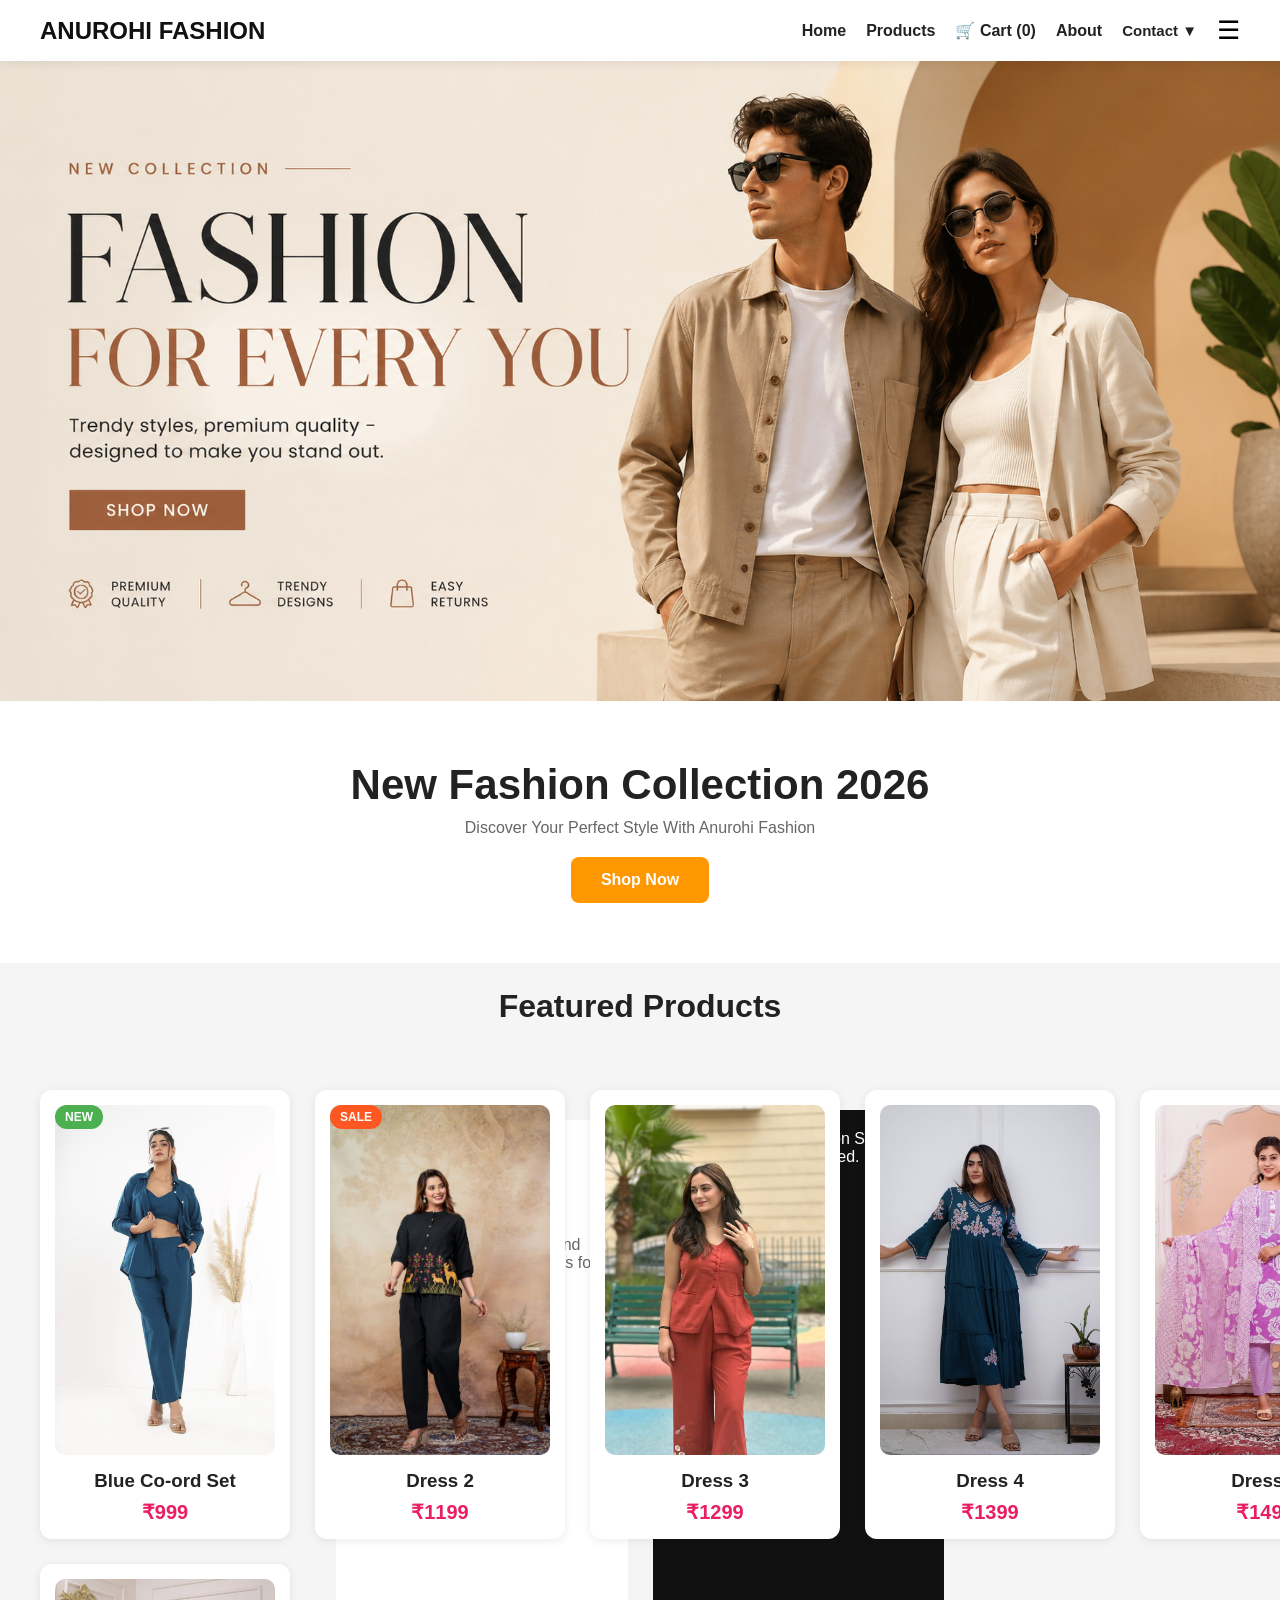
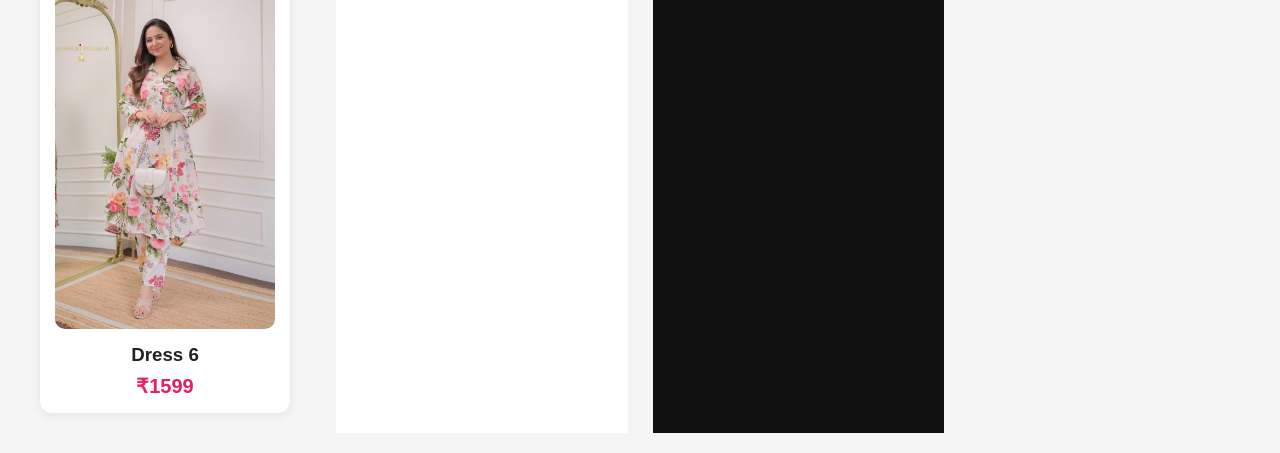
<file: index.html>
<!DOCTYPE html>
<html lang="en">
<head>
<meta charset="UTF-8">
<meta name="viewport" content="width=device-width, initial-scale=1.0">
<title>Anurohi Fashion Store</title>
<link rel="stylesheet" href="style.css">
</head>

<body>

<!-- HEADER -->
<header>

    <div class="logo">
        ANUROHI FASHION
    </div>

    <nav>
        <a href="index.html">Home</a>

        <a href="products.html">Products</a>

        <a href="cart.html">
            🛒 Cart (<span id="cart-count">0</span>)
        </a>

        <a href="#about">About</a>

        <div class="dropdown">

            <button class="dropbtn">
                Contact ▼
            </button>

            <div class="dropdown-content">

                <a href="tel:+918477075633">
                    📱 Call Us
                </a>

                <a href="https://wa.me/918477075633" target="_blank">
                    💬 WhatsApp
                </a>

                <a href="https://www.instagram.com/anujkumar4441" target="_blank">
                    📸 Instagram
                </a>

            </div>

        </div>

        <!-- 3 Line Menu -->

        <div class="apps-menu">

            <button class="apps-btn">
                ☰
            </button>

            <div class="apps-dropdown">

                <a href="products.html">
                    📦 All Products
                </a>

                <a href="cart.html">
                    🛒 Shopping Cart
                </a>

                <a href="tel:+918477075633">
                    📱 Mobile
                </a>

                <a href="https://wa.me/918477075633" target="_blank">
                    💬 WhatsApp
                </a>

                <a href="https://www.instagram.com/anujkumar4441" target="_blank">
                    📸 Instagram
                </a>

            </div>

        </div>

    </nav>

</header>

<!-- BANNER -->

<section class="banner">
   <img src="Banner.jpg.png" alt="Fashion Banner">
</section>

<!-- HERO -->

<section class="hero">

    <h1>New Fashion Collection 2026</h1>

    <p>
        Discover Your Perfect Style With Anurohi Fashion
    </p>

    <a href="products.html" class="buy-btn">
        Shop Now
    </a>

</section>

<!-- FEATURED -->

<section class="featured">

    <h2>Featured Products</h2>

</section>

<!-- PRODUCTS -->

<section class="products">
<section class="products">

    <div class="product">
        <span class="badge new">NEW</span>

        <div class="image-box">
           <img src="Dress 1.jpg.jpeg" alt="Blue Co-ord Set">
        </div>

        <h3>Blue Co-ord Set</h3>
        <p>₹999</p>
    </div>

    <div class="product">
        <span class="badge sale">SALE</span>

        <div class="image-box">
            <img src="Dress 2.jpg.jpeg" alt="Dress 2">
        </div>

        <h3>Dress 2</h3>
        <p>₹1199</p>
    </div>

    <div class="product">
        <div class="image-box">
            <img src="Dress 3.jpg.jpeg" alt="Dress 3">
        </div>

        <h3>Dress 3</h3>
        <p>₹1299</p>
    </div>

    <div class="product">
        <div class="image-box">
            <img src="Dress 4.jpg.jpeg" alt="Dress 4">
        </div>

        <h3>Dress 4</h3>
        <p>₹1399</p>
    </div>

    <div class="product">
        <div class="image-box">
            <img src="Dress 5.jpg.jpeg" alt="Dress 5">
        </div>

        <h3>Dress 5</h3>
        <p>₹1499</p>
    </div>

    <div class="product">
        <div class="image-box">
            <img src="Dress 6.jpg.jpeg" alt="Dress 6">
        </div>

        <h3>Dress 6</h3>
        <p>₹1599</p>
    </div>

</section>
<!-- ABOUT -->

<section id="about" class="hero">

    <h2>About Anurohi Fashion</h2>

    <p>
        We bring stylish, trendy and affordable fashion
        collections for women across India.
    </p>

</section>

<!-- FOOTER -->

<footer>

    <p>
        © 2026 Anurohi Fashion Store. All Rights Reserved.
    </p>

</footer>

<script src="script.js"></script>

</body>
</html>
</file>
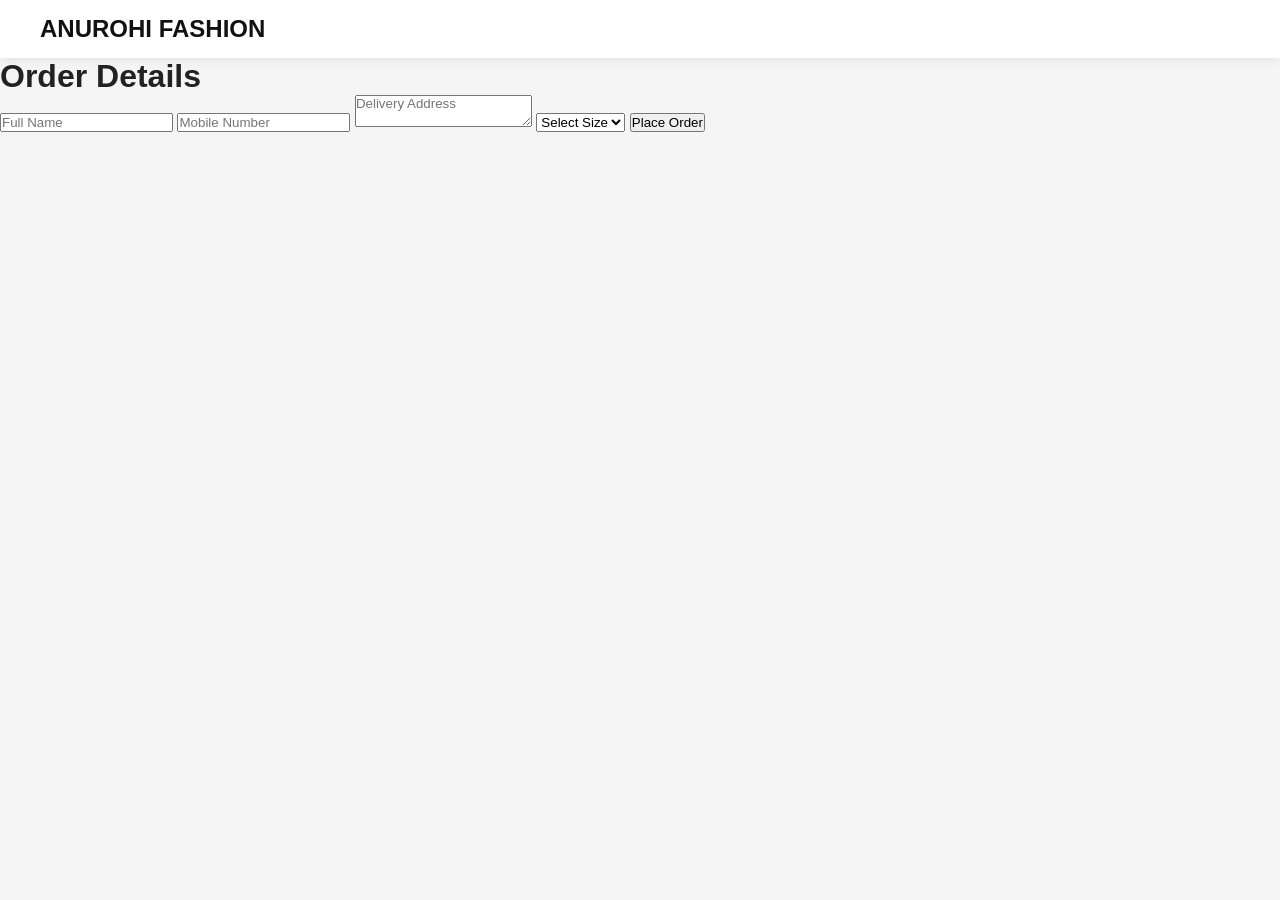
<file: purchase.html>
<!DOCTYPE html>
<html lang="en">
<head>
<meta charset="UTF-8">
<meta name="viewport" content="width=device-width, initial-scale=1.0">
<title>Purchase Product</title>
<link rel="stylesheet" href="style.css">
</head>

<body>

<header>
    <div class="logo">ANUROHI FASHION</div>
</header>

<div class="purchase-container">

    <h1>Order Details</h1>

    <form>

        <input type="text" placeholder="Full Name" required>

        <input type="tel" placeholder="Mobile Number" required>

        <textarea placeholder="Delivery Address" required></textarea>

        <select required>
            <option>Select Size</option>
            <option>S</option>
            <option>M</option>
            <option>L</option>
            <option>XL</option>
        </select>

        <button type="submit">
            Place Order
        </button>

    </form>

</div>

</body>
</html>
</file>
<file: style.css>
/* =========================
   RESET
========================= */

*{
    margin:0;
    padding:0;
    box-sizing:border-box;
    font-family:Arial, sans-serif;
}

body{
    background:#f5f5f5;
    color:#222;
}

/* =========================
   HEADER
========================= */

header{
    display:flex;
    justify-content:space-between;
    align-items:center;
    padding:15px 40px;
    background:#fff;
    box-shadow:0 2px 10px rgba(0,0,0,.08);
    position:sticky;
    top:0;
    z-index:1000;
}

.logo{
    font-size:24px;
    font-weight:bold;
}

nav{
    display:flex;
    align-items:center;
    gap:20px;
}

nav a{
    text-decoration:none;
    color:#222;
    font-weight:600;
}

nav a:hover{
    color:#ff9800;
}

/* =========================
   HERO / BANNER
========================= */

.banner img{
    width:100%;
    display:block;
}

.hero{
    text-align:center;
    padding:60px 20px;
    background:#fff;
}

.hero h1{
    font-size:42px;
    margin-bottom:10px;
}

.hero p{
    color:#666;
    margin-bottom:20px;
}

.hero button{
    background:#000;
    color:#fff;
    border:none;
    padding:12px 25px;
    border-radius:8px;
    cursor:pointer;
}

/* =========================
   TITLE
========================= */

.featured{
    text-align:center;
    padding:25px 20px;
}

.featured h2{
    font-size:32px;
}

/* =========================
   SEARCH BAR
========================= */

.search-box{
    margin-top:15px;
}

.search-box input{
    width:60%;
    max-width:600px;
    padding:14px 20px;
    border:1px solid #ddd;
    border-radius:30px;
    outline:none;
    font-size:16px;
}

/* =========================
   SHOP LAYOUT
========================= */

.shop-container{
    max-width:1400px;
    margin:auto;
    display:flex;
    gap:25px;
    padding:20px;
}

/* =========================
   FILTER SIDEBAR
========================= */

.filters{
    width:260px;
    min-width:260px;
    background:#fff;
    padding:20px;
    border-radius:12px;
    box-shadow:0 2px 10px rgba(0,0,0,.08);
    position:sticky;
    top:90px;
    height:fit-content;
}

.filters h3,
.filters h4{
    margin-bottom:15px;
}

.filters label{
    display:block;
    margin-bottom:10px;
    cursor:pointer;
}

.filters hr{
    margin:20px 0;
}

/* =========================
   PRODUCT GRID
========================= */

.products{
    flex:1;
    display:grid;
    grid-template-columns:repeat(auto-fill,minmax(250px,1fr));
    gap:25px;
}

/* =========================
   PRODUCT CARD
========================= */

.product{
    background:#fff;
    border-radius:12px;
    padding:15px;
    box-shadow:0 2px 10px rgba(0,0,0,.08);
    position:relative;
    overflow:hidden;
    transition:.3s;
}

.product:hover{
    transform:translateY(-6px);
    box-shadow:0 12px 25px rgba(0,0,0,.15);
}

/* IMAGE BOX */

.image-box{
    overflow:hidden;
    border-radius:10px;
}

.image-box img{
    width:100%;
    height:350px;
    object-fit:cover;
    transition:transform .5s ease;
}

.product:hover .image-box img{
    transform:scale(1.12);
}

/* PRODUCT INFO */

.product h3{
    margin-top:15px;
    margin-bottom:8px;
    text-align:center;
}

.product p{
    color:#e91e63;
    font-size:20px;
    font-weight:bold;
    text-align:center;
}

/* =========================
   BADGES
========================= */

.badge{
    position:absolute;
    top:15px;
    left:15px;
    background:red;
    color:white;
    font-size:12px;
    font-weight:bold;
    padding:5px 10px;
    border-radius:20px;
    z-index:10;
}

.badge.sale{
    background:#ff5722;
}

.badge.new{
    background:#4caf50;
}

/* =========================
   SIZE SELECT
========================= */

.size-select{
    width:100%;
    padding:10px;
    border:1px solid #ddd;
    border-radius:8px;
    margin:12px 0;
}

/* =========================
   BUTTONS
========================= */

.product-buttons{
    display:flex;
    gap:10px;
}

.buy-btn,
.cart-btn{
    flex:1;
    padding:12px;
    border:none;
    border-radius:8px;
    text-align:center;
    text-decoration:none;
    font-weight:bold;
    cursor:pointer;
}

.buy-btn{
    background:#ff9800;
    color:white;
}

.buy-btn:hover{
    background:#f57c00;
}

.cart-btn{
    background:#222;
    color:white;
}

.cart-btn:hover{
    background:#000;
}

/* =========================
   FLOATING CART
========================= */

.floating-cart{
    position:fixed;
    bottom:25px;
    right:25px;
    width:60px;
    height:60px;
    border-radius:50%;
    background:#ff9800;
    color:white;
    text-decoration:none;
    display:flex;
    align-items:center;
    justify-content:center;
    font-size:28px;
    z-index:9999;
    box-shadow:0 5px 15px rgba(0,0,0,.25);
}

#floating-cart-count{
    position:absolute;
    top:-5px;
    right:-5px;
    background:red;
    color:white;
    width:22px;
    height:22px;
    border-radius:50%;
    display:flex;
    align-items:center;
    justify-content:center;
    font-size:12px;
}

/* =========================
   CART PAGE
========================= */

.cart-page{
    max-width:1400px;
    margin:40px auto;
    display:grid;
    grid-template-columns:2fr 1fr;
    gap:30px;
    padding:20px;
}

.cart-item{
    display:flex;
    gap:20px;
    background:#fff;
    padding:15px;
    border-radius:12px;
    box-shadow:0 2px 10px rgba(0,0,0,.08);
    margin-bottom:20px;
}

.cart-item img{
    width:120px;
    height:150px;
    object-fit:cover;
    border-radius:10px;
}

.cart-details{
    flex:1;
}

.cart-price{
    color:#e91e63;
    font-size:20px;
    font-weight:bold;
}

.remove-btn{
    background:red;
    color:white;
    border:none;
    padding:10px 15px;
    border-radius:6px;
    cursor:pointer;
}

.cart-summary{
    background:#fff;
    padding:25px;
    border-radius:12px;
    box-shadow:0 2px 10px rgba(0,0,0,.08);
    position:sticky;
    top:90px;
    height:fit-content;
}

.summary-row{
    display:flex;
    justify-content:space-between;
    margin:15px 0;
}

/* =========================
   UPI SECTION
========================= */

.upi-qr{
    width:220px;
    height:220px;
    display:block;
    margin:15px auto;
    border-radius:10px;
    border:1px solid #ddd;
}

.cart-summary input,
.cart-summary textarea{
    width:100%;
    padding:10px;
    margin:10px 0;
    border:1px solid #ddd;
    border-radius:6px;
}

.checkout-btn{
    display:block;
    width:100%;
    text-align:center;
    background:black;
    color:white;
    text-decoration:none;
    padding:12px;
    border:none;
    border-radius:6px;
    margin-top:10px;
    cursor:pointer;
}

/* =========================
   FOOTER
========================= */

footer{
    background:#111;
    color:white;
    text-align:center;
    padding:20px;
    margin-top:40px;
}

/* =========================
   MOBILE
========================= */

@media(max-width:768px){

    header{
        flex-direction:column;
        gap:10px;
    }

    .search-box input{
        width:95%;
    }

    .shop-container{
        flex-direction:column;
    }

    .filters{
        width:100%;
        min-width:100%;
        position:static;
    }

    .products{
        grid-template-columns:repeat(2,1fr);
    }

    .cart-page{
        grid-template-columns:1fr;
    }

    .cart-item{
        flex-direction:column;
        text-align:center;
    }
}

@media(max-width:480px){

    .products{
        grid-template-columns:1fr;
    }

    .product-buttons{
        flex-direction:column;
    }

    .hero h1{
        font-size:30px;
    }
}
.qty-box{
    display:flex;
    align-items:center;
    gap:10px;
    margin:10px 0;
}

.qty-box button{
    width:35px;
    height:35px;
    border:none;
    background:#222;
    color:white;
    border-radius:6px;
    cursor:pointer;
}

.empty-cart{
    background:white;
    padding:40px;
    text-align:center;
    border-radius:12px;
}
/* =========================
   HEADER
========================= */

header{
    display:flex;
    justify-content:space-between;
    align-items:center;
    padding:15px 40px;
    background:#fff;
    box-shadow:0 2px 10px rgba(0,0,0,0.08);
    position:sticky;
    top:0;
    z-index:1000;
}

.logo{
    font-size:24px;
    font-weight:bold;
    color:#111;
}

/* NAVBAR FIX */

nav{
    display:flex;
    align-items:center;
    gap:20px;
}

nav a{
    text-decoration:none;
    color:#222;
    font-weight:600;
    transition:0.3s;
}

nav a:hover{
    color:#ff9800;
}

/* =========================
   CONTACT DROPDOWN
========================= */

.dropdown{
    position:relative;
}

.dropbtn{
    background:none;
    border:none;
    cursor:pointer;
    font-size:15px;
    font-weight:600;
    color:#222;
}

.dropdown-content{
    display:none;
    position:absolute;
    top:35px;
    left:0;
    min-width:220px;
    background:#fff;
    border-radius:10px;
    overflow:hidden;
    box-shadow:0 5px 20px rgba(0,0,0,0.15);
}

.dropdown-content a{
    display:block;
    padding:12px 15px;
    color:#222;
    text-decoration:none;
}

.dropdown-content a:hover{
    background:#f5f5f5;
}

.dropdown:hover .dropdown-content{
    display:block;
}

/* =========================
   3 LINE MENU
========================= */

.apps-menu{
    position:relative;
}

.apps-btn{
    background:none;
    border:none;
    cursor:pointer;
    font-size:26px;
}

.apps-dropdown{
    display:none;
    position:absolute;
    right:0;
    top:40px;
    width:250px;
    background:#fff;
    border-radius:12px;
    box-shadow:0 5px 20px rgba(0,0,0,0.15);
    overflow:hidden;
}

.apps-dropdown a{
    display:block;
    padding:12px 15px;
    text-decoration:none;
    color:#222;
}

.apps-dropdown a:hover{
    background:#f5f5f5;
}

.apps-menu:hover .apps-dropdown{
    display:block;
}

/* =========================
   MOBILE HEADER
========================= */

@media(max-width:768px){

    header{
        flex-direction:column;
        gap:15px;
    }

    nav{
        flex-wrap:wrap;
        justify-content:center;
        gap:12px;
    }
}
/* HOME PAGE PRODUCT FIX */

.products{
    max-width:1400px;
    margin:auto;
    padding:20px;
}

.image-box{
    width:100%;
    height:350px;
    overflow:hidden;
    border-radius:10px;
}

.image-box img{
    width:100%;
    height:100%;
    object-fit:cover;
    display:block;
    transition:0.5s;
}

.product:hover .image-box img{
    transform:scale(1.12);
}

/* HOME ABOUT SECTION */

#about{
    margin-top:50px;
    background:white;
}

/* HERO BUTTON FIX */

.hero .buy-btn{
    display:inline-block;
    padding:14px 30px;
    background:#ff9800;
    color:white;
    text-decoration:none;
    border-radius:8px;
    font-weight:bold;
}

.hero .buy-btn:hover{
    background:#f57c00;
}
</file>
